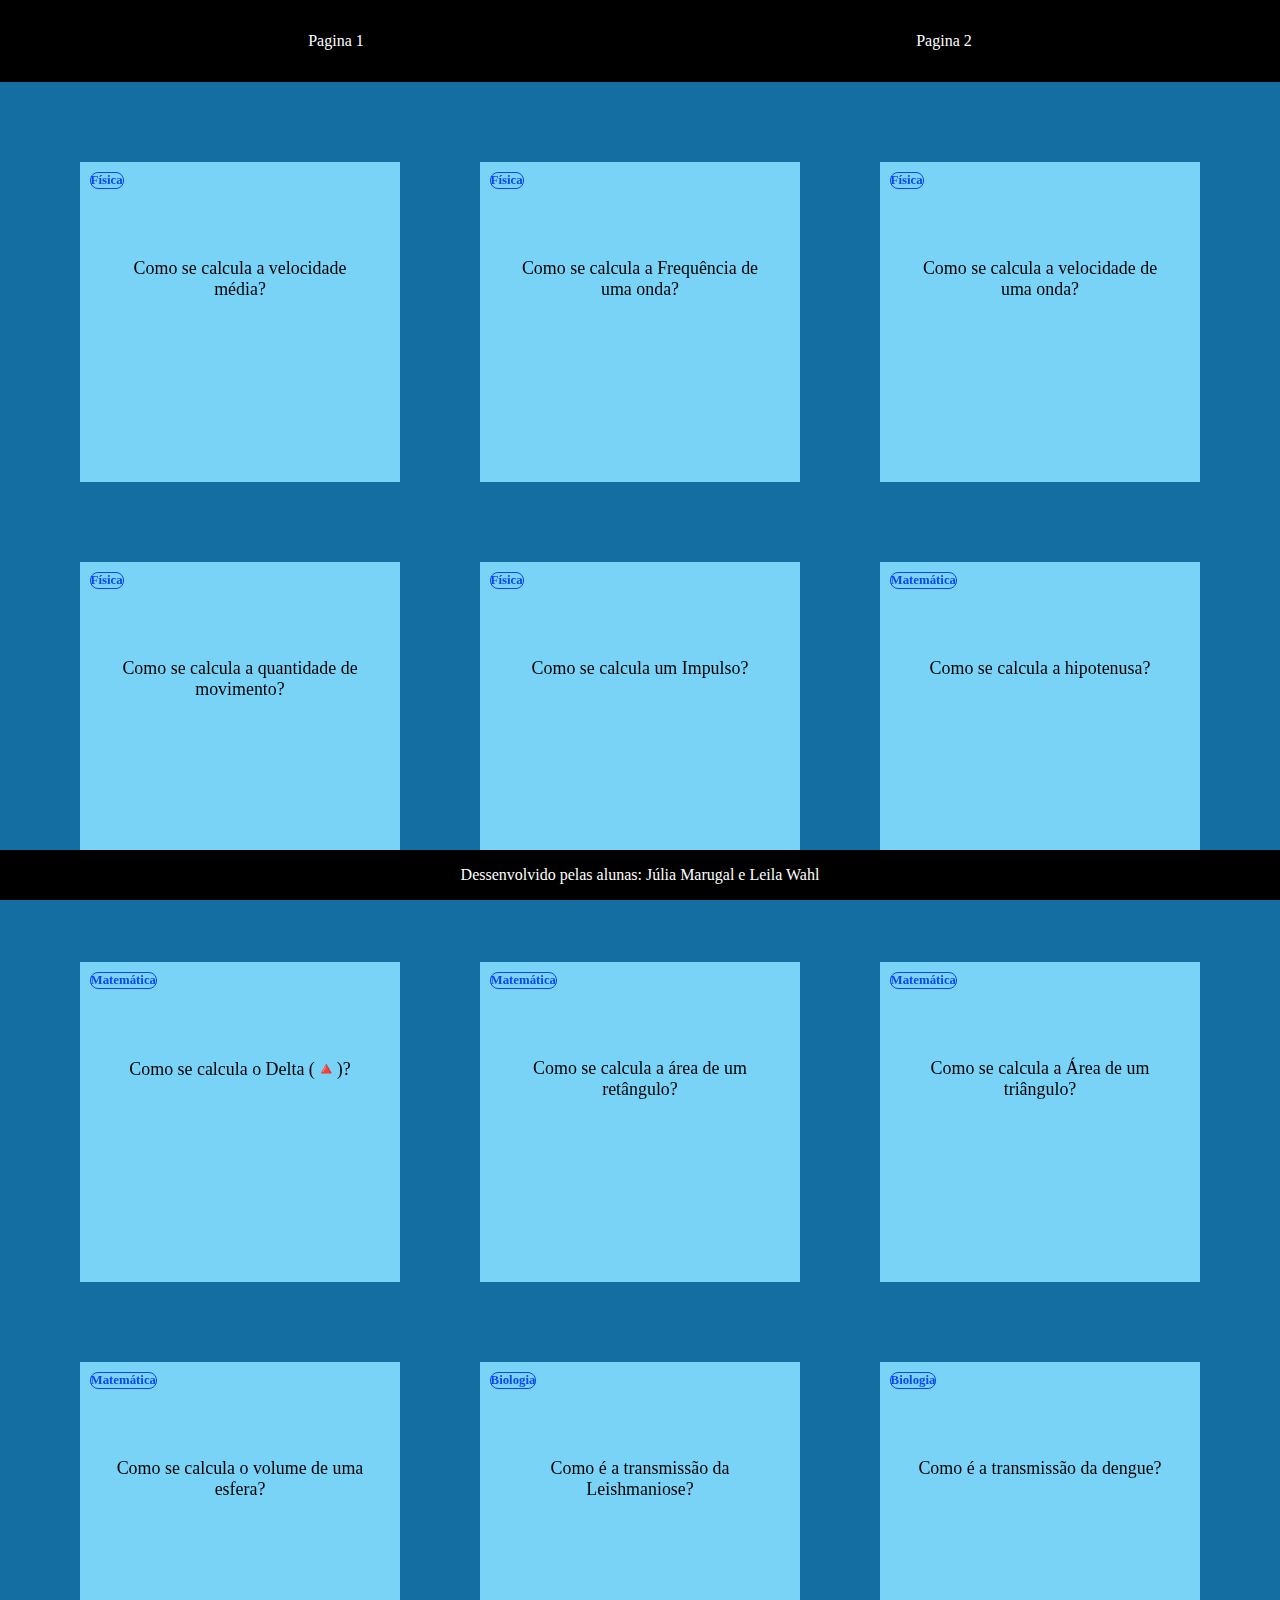
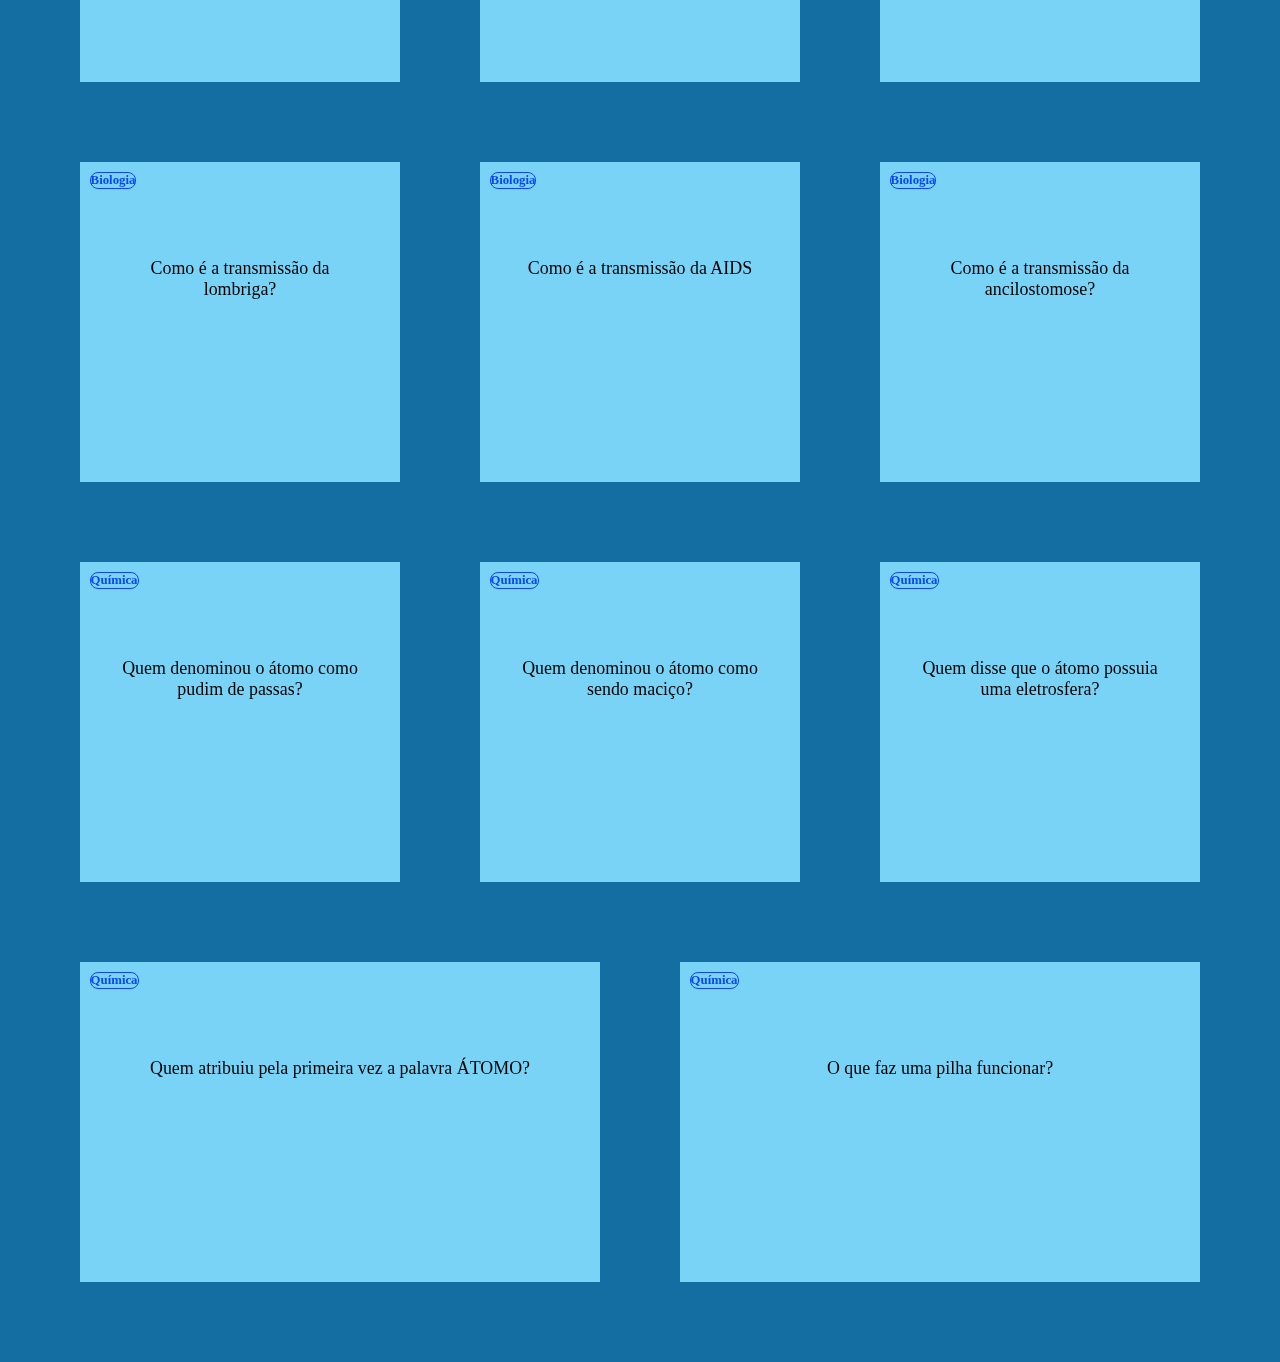
<file: index.html>
<!DOCTYPE html>
<html lang="en">
<head>
    <meta charset="UTF-8">
    <meta name="viewport" content="width=device-width, initial-scale=1.0">
    <title>Document</title>
    <link rel="stylesheet" href="style.css">
</head>
<body>
    <header>
        <a href="index.html">Pagina 1</a>
        <a href="projeto2.html">Pagina 2</a>
    </header>
    <section id="container">

    </section>
    <footer>
        <p>Dessenvolvido pelas alunas: Júlia Marugal e Leila Wahl</p>
    </footer>
    <script src="main.js"></script>
    <script src="perguntas.js"></script>
</body>
</html>
</file>
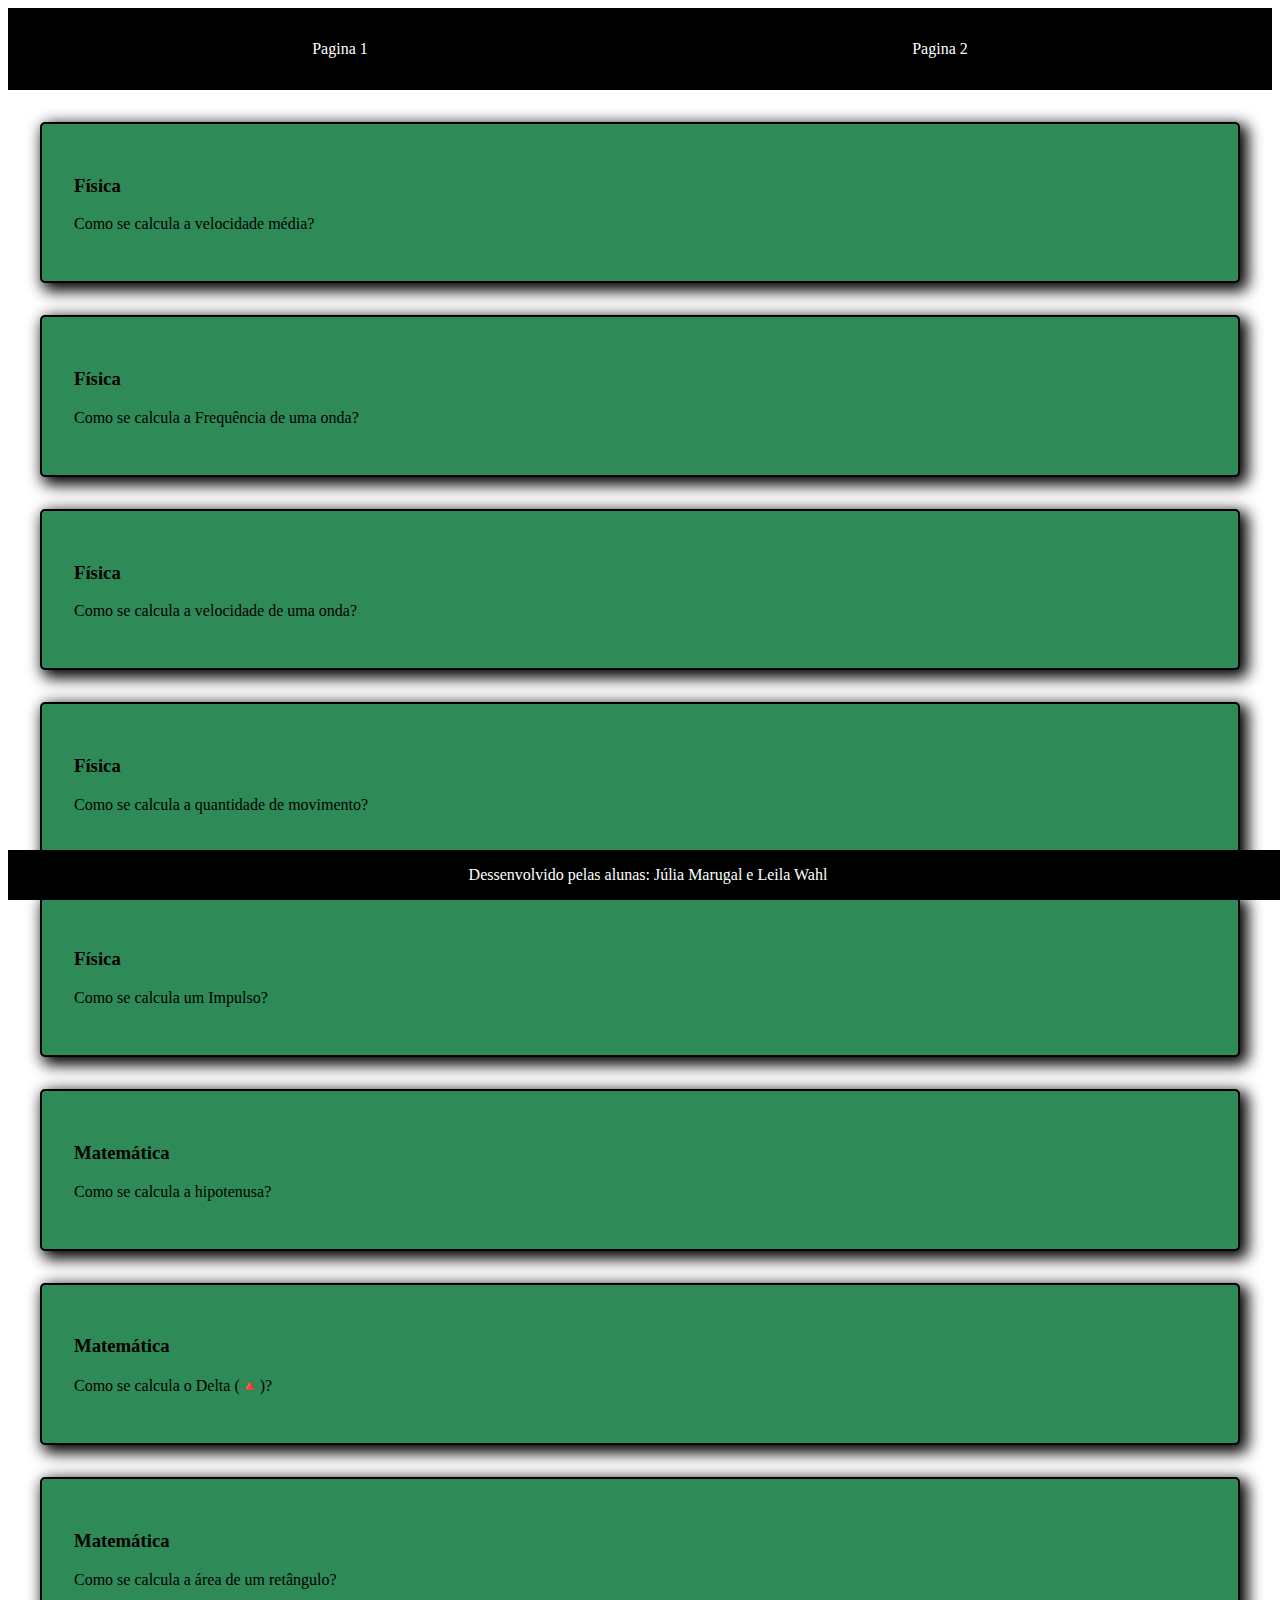
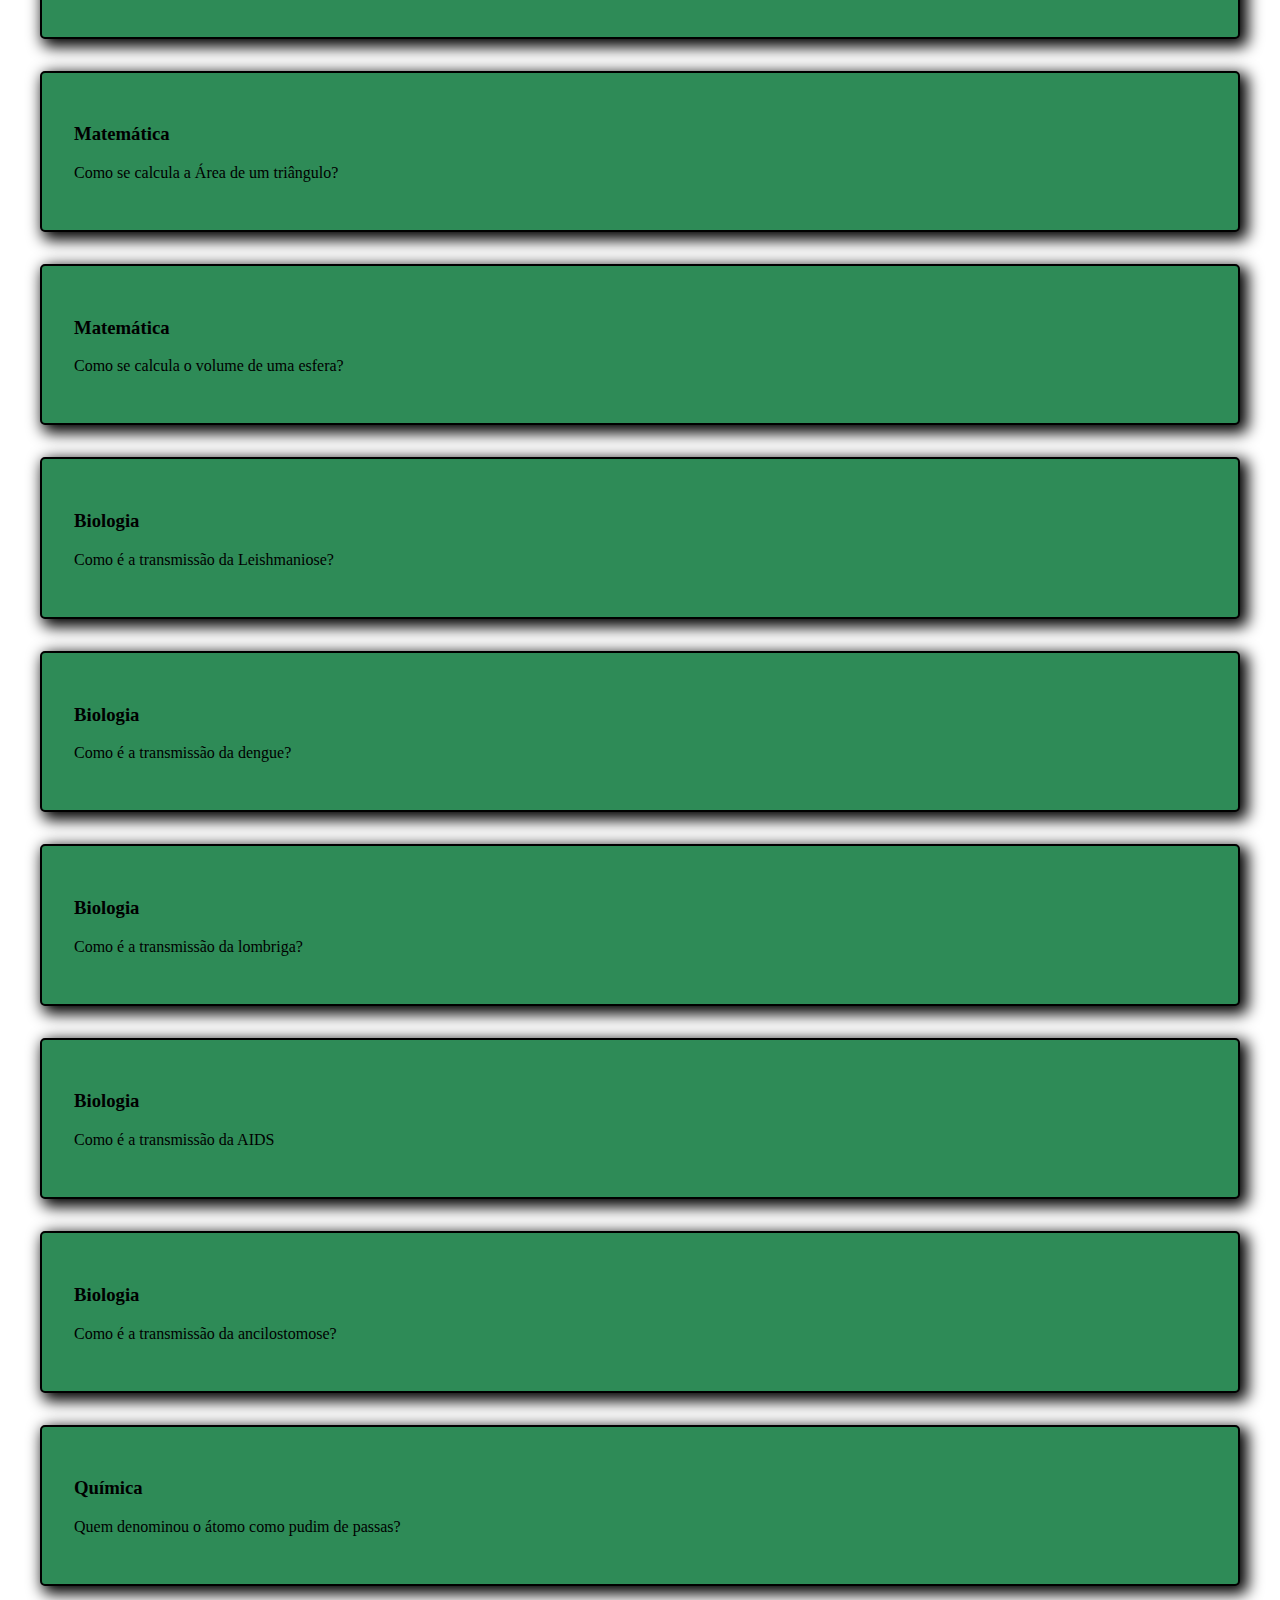
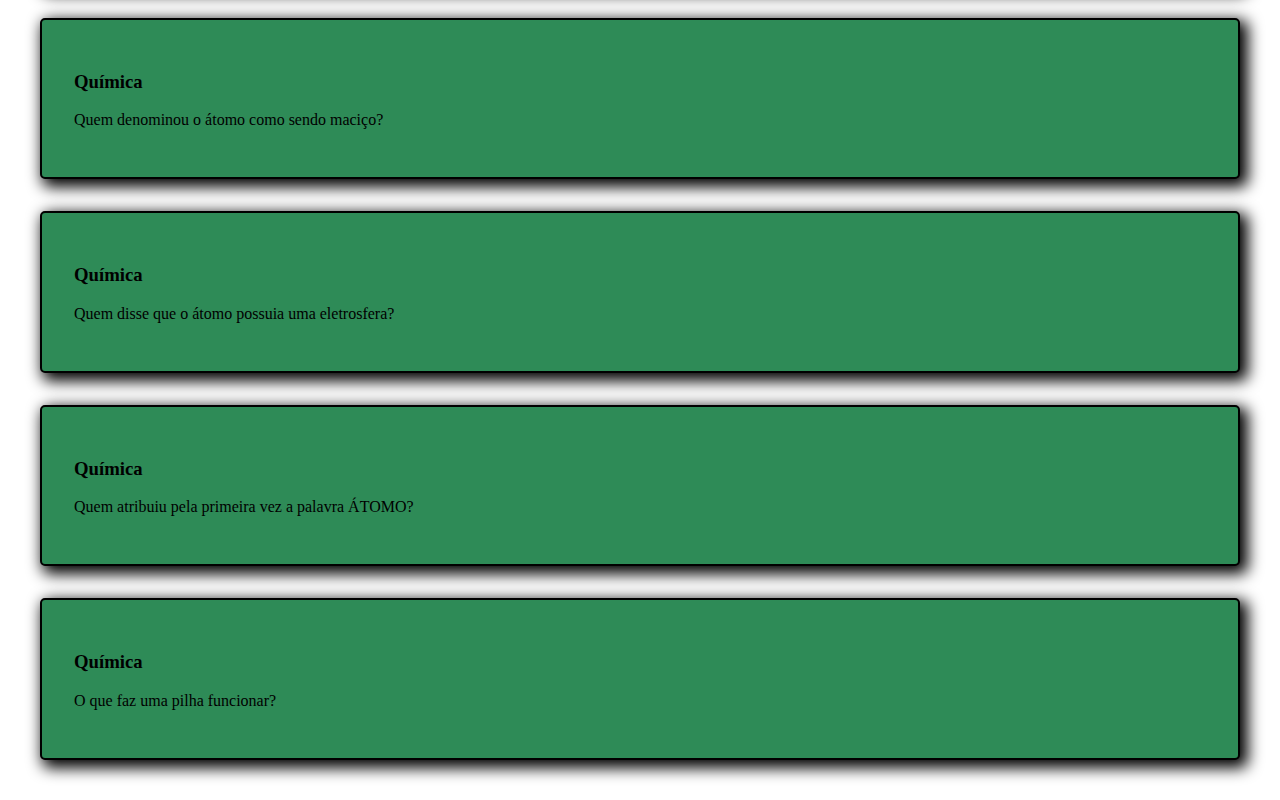
<file: projeto2.html>
<!DOCTYPE html>
<html lang="en">
<head>
    <meta charset="UTF-8">
    <meta name="viewport" content="width=device-width, initial-scale=1.0">
    <title>Document</title>
    <link rel="stylesheet" href="projeto2.css">
</head>
<body>
    <header>
        <a href="index.html">Pagina 1</a>
        <a href="projeto2.html">Pagina 2</a>
    </header>
    <section id="container">

    </section>
    <footer>
        <p>Dessenvolvido pelas alunas: Júlia Marugal e Leila Wahl</p>
    </footer>
    <script src="projeto2.js"></script>
    <script src="perguntas.js"></script>
</body>
</html>
</file>
<file: style.css>
:root{
    --fundo: #146ea1;
    --cartao-frente: #78d3f7;
    --cartao-verso: #1E90FF;
    --branco: #ffffff;
    --preto: #000000;
    --destaque: #0e47f1;
}

body{
    background-color: var(--fundo);
    margin: 0;
}

header{
    background-color: var(--preto);
    display: flex;
    justify-content: space-around;
    padding: 2rem;
}

header a{
    color: var(--branco);
    text-decoration: none;
}

footer{
    background-color: var(--preto);
    color: var(--branco);
    position: fixed;
    width: 100%;
    bottom: 0;
    text-align: center;
}

#container{
    display: flex;
    flex-wrap: wrap;
    justify-content: space-between;
    padding: 4rem;
    gap: 3rem;
}

.cartao{
    flex-grow: 1;
    flex-basis: calc(33% - 6rem);
    margin: 1rem;
    height: 20rem;
}

.cartao-conteudo{
    background-color: var(--cartao-frente);
    color: var(--branco);
    text-align: center;
    height: 100%;
    transform-style: preserve-3d;
    transition: transform 800ms ease-in-out;
}
.cartao-conteudo h3{
    position: absolute;
    color: var(--destaque);
    border: 1px solid var(--destaque);
    text-align: left;
    margin: 0.6rem;
    border-radius: 0.5rem;
    font-size: 1vw;
    backface-visibility: hidden;
}

.cartao-conteudo p{
    margin-top: 4rem;
    padding: 2rem;
    font-size: 1.4vw;
}

.cartao-resposta p{
    color: var(--branco);
    font-weight: 700;
}

.cartao-pergunta p{
    color: var(--preto);
    font-weight: 500;
}

.cartao.active .cartao-conteudo{
    transform: rotateY(180deg);
}

.cartao-pergunta,
.cartao-resposta{
    backface-visibility: hidden;
    position: absolute;
    height: 100%;
    width: 100%;
    box-sizing: border-box;
}

.cartao-resposta{
    transform: rotateY(180deg);
    background-color: var(--cartao-verso);
    border: 4px solid var(--destaque);
}
</file>
<file: projeto2.css>
:root{
    --preto: #000000;
    --branco: #ffffff;
    --pergunta: #2E8B57;
    --resposta: #74f7f7;
}

header{
    background-color: var(--preto);
    display: flex;
    justify-content: space-around;
    padding: 2rem;
}

header a{
    color: var(--branco);
    text-decoration: none;
}

footer{
    background-color: var(--preto);
    color: var(--branco);
    position: fixed;
    width: 100%;
    bottom: 0;
    text-align: center;
}

#container{
    display: grid;
    gap: 2rem;
    padding: 2rem;
}

.cartao-conteudo{
    padding: 2rem;
    border: 2px solid var(--preto);
    background-color: var(--pergunta);
    border-radius: 5px;
    box-shadow: 5px 5px 15px 3px var(--preto);
}

.cartao-conteudo:hover{
    transform: scale(1.01);
}

.cartao-resposta{
    padding: 2rem;
    text-align: center;
    background-color: var(--resposta);
    display: none;
}
</file>
